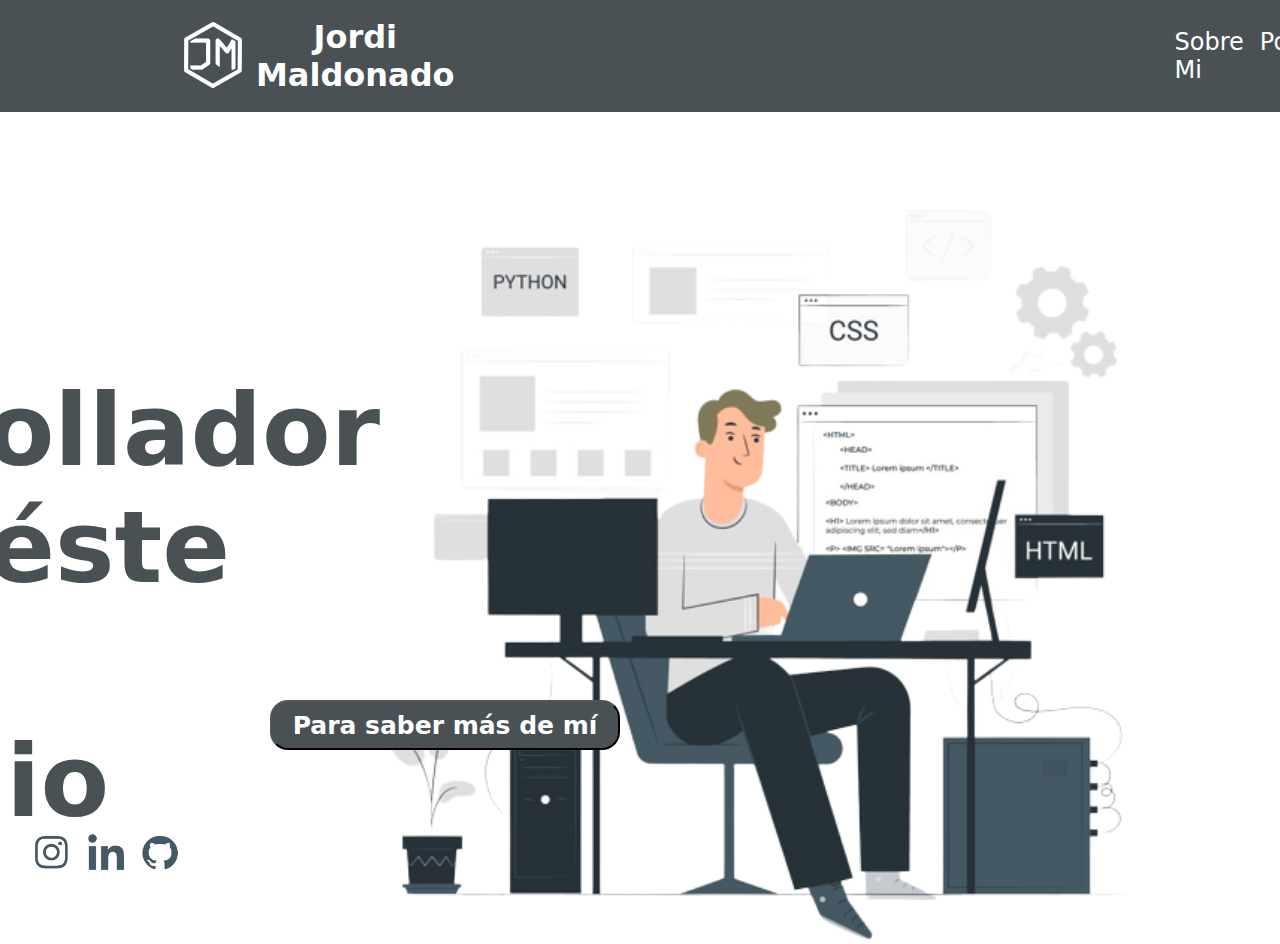
<file: index.html>
<!DOCTYPE html>
<html lang="en">
<head>
    <meta charset="UTF-8">
    <meta name="viewport" content="width=device-width, initial-scale=1.0">
    <title>Mi Portfolio</title>
    <link rel="stylesheet" href="/assets/styles/style.css">
    <link rel="icon" sizes="64x64" href="./assets/img/logo.png">
    <link rel="stylesheet" href="https://cdn.jsdelivr.net/npm/bootstrap-icons@1.11.1/font/bootstrap-icons.css">
</head>
<body>

    <!-- Logo y menu de navegación-->
    
    <header>
        <img class="logo-principal" src="./assets/img/logo.png" alt="Logo"><h1 class="titulo" href="./index.html">Jordi Maldonado</h1>
        <button id="abrir" class="abrir-menu"><i class="bi bi-list"></i></button>
        <nav class="nav" id="nav">
            <button id="cerrar" class="cerrar-menu"><i class="bi bi-x-octagon"></i>
            </button>
            <ul class="nav-list">
                <li><a href="./pages/sobremi.html">Sobre Mi</a></li>
                <li><a href="./pages/portfolio.html">Portfolio</a></li>
                <li><a href="./pages/tecnologias.html">Tecnologias</a></li>
                <li><a href="./pages/contacto.html">Contacto</a></li>   
            </ul>
        </nav>
    </header>

    <div class="container">
        <div class="fondo">
            <img class="img" src="./assets/img/imagen1.png" alt="ilustration">
        </div>
        <div class="text">
            <p class="text1">Bienvenidos,</p>
            <p class="text2">Soy desarrollador<br>web y éste es mi<br>Portfolio</p>
        </div>
        
        <a href="./assets/docs/Jordi Maldonado CV.pdf" ><button class="cv"> Para saber más de mí </button></a>

    </div>



    <section class="contactos">
        <div class="icons-contact">
            <a class="icons-contact" href="https://instagram.com/_jordi.ma_?igshid=OGQ5ZDc2ODk2ZA==" target="_blank"><img src="./assets/img/imagen2.png" alt="instagram" ></a>
            <a class="icons-contact" href="https://www.linkedin.com/in/jordi-michel-maldonado-aquino-a18a28163/" target="_blank"><img src="./assets/img/imagen3.png" alt="linkedin" ></a>
            <a class="icons-contact" href="https://github.com/JordiMalAq" target="_blank"><img src="./assets/img/imagen4.png" alt="github" ></a>
        </div>
    </section>

    <script src="script.js"></script>
    
</body> 
</html>
</file>
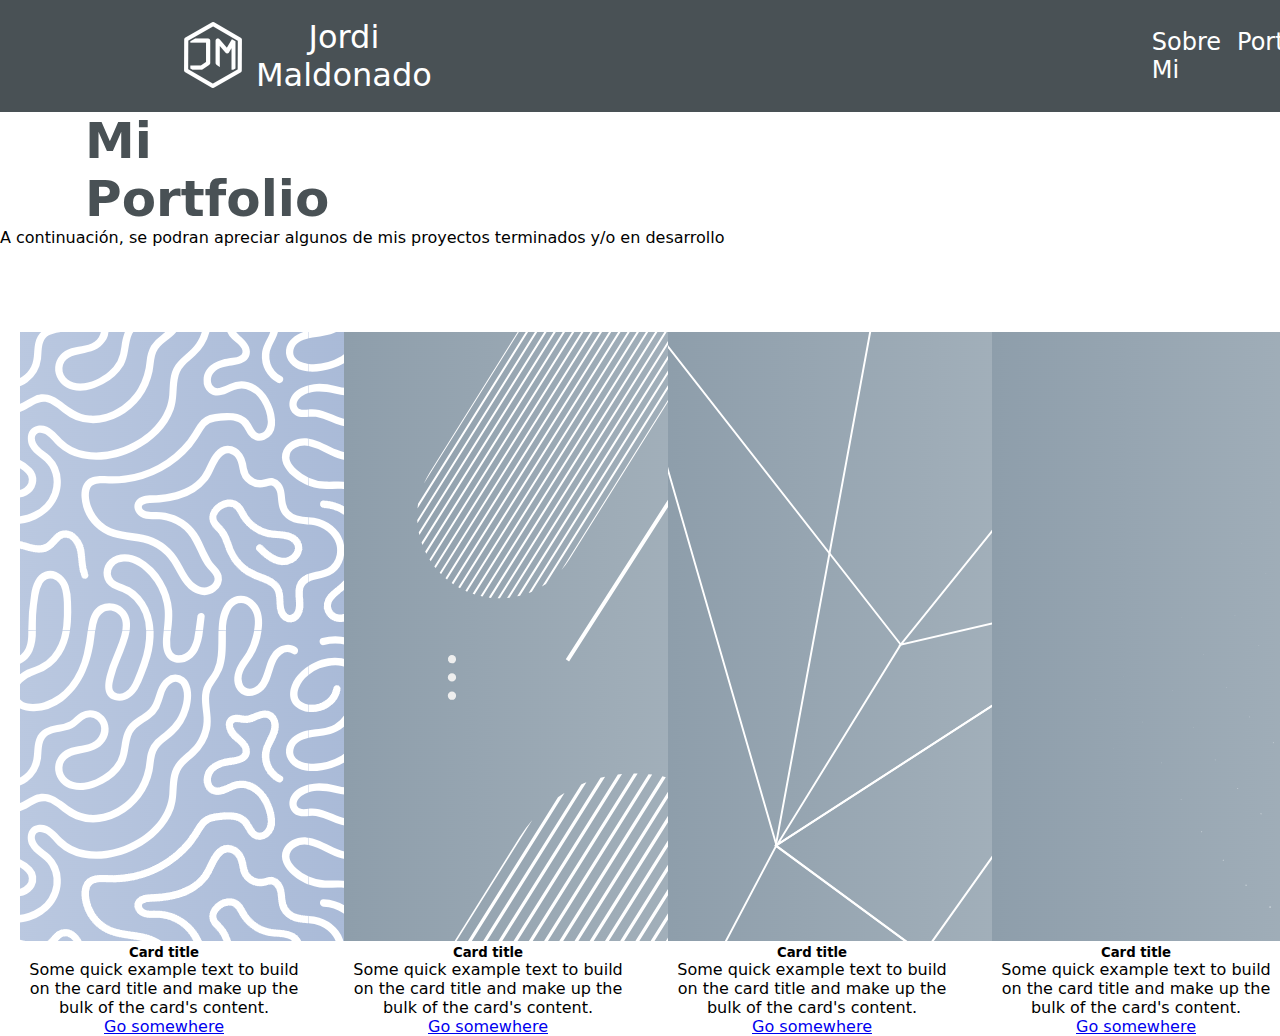
<file: pages/portfolio.html>
<!DOCTYPE html>
<html lang="en">

<head>
    <meta charset="UTF-8">
    <meta name="viewport" content="width=device-width, initial-scale=1.0">
    <title>Portfolio</title>
    <link rel="stylesheet" href="../assets/styles/style.css">
    <link rel="icon" sizes="64x64" href="../assets/img/logo.png">
    <link rel="stylesheet" href="https://cdn.jsdelivr.net/npm/bootstrap-icons@1.11.1/font/bootstrap-icons.css">
    <link href="https://cdn.jsdelivr.net/npm/bootstrap@5.3.2/dist/css/bootstrap.min.css" rel="stylesheet"
        integrity="sha384-T3c6CoIi6uLrA9TneNEoa7RxnatzjcDSCmG1MXxSR1GAsXEV/Dwwykc2MPK8M2HN" crossorigin="anonymous">
</head>

<body>
    <header>
        <img class="logo-principal" src="../assets/img/logo.png" alt="Logo"><a class="titulo" href="../index.html">Jordi
            Maldonado</a>
        <button id="abrir" class="abrir-menu"><i class="bi bi-list"></i></button>
        <nav class="nav" id="nav">
            <button id="cerrar" class="cerrar-menu"><i class="bi bi-x-octagon"></i></button>
            <ul class="nav-list">
                <li><a href="../pages/sobremi.html">Sobre Mi</a></li>
                <li><a href="../pages/portfolio.html">Portfolio</a></li>
                <li><a href="../pages/tecnologias.html">Tecnologias</a></li>
                <li><a href="../pages/contacto.html">Contacto</a></li>
            </ul>
        </nav>
    </header>

    <div class="text-portfolio">
        <p class="text-portfolio1">Mi<br>Portfolio</p>
        <p class="text-portfolio2">
            A continuación, se podran apreciar algunos de mis proyectos terminados y/o en desarrollo
        </p>
    </div>

    <div class="container d-flex justify-content-around mb-5"> 
        <div class="card" style="width: 18rem;">
            <img src="../assets/img/fondo1.png" class="card-img-top" alt="...">
            <div class="card-body">
                <h5 class="card-title">Card title</h5>
                <p class="card-text">Some quick example text to build on the card title and make up the bulk of the card's
                    content.</p>
                <a href="#" class="btn btn-primary">Go somewhere</a>
            </div>
        </div>
        <div class="card" style="width: 18rem;">
            <img src="../assets/img/fondo2.png" class="card-img-top" alt="...">
            <div class="card-body">
                <h5 class="card-title">Card title</h5>
                <p class="card-text">Some quick example text to build on the card title and make up the bulk of the card's
                    content.</p>
                <a href="#" class="btn btn-primary">Go somewhere</a>
            </div>
        </div>
        <div class="card" style="width: 18rem;">
            <img src="../assets/img/fondo4.png" class="card-img-top" alt="...">
            <div class="card-body">
                <h5 class="card-title">Card title</h5>
                <p class="card-text">Some quick example text to build on the card title and make up the bulk of the card's
                    content.</p>
                <a href="#" class="btn btn-primary">Go somewhere</a>
            </div>
        </div>
        <div class="card" style="width: 18rem;">
            <img src="../assets/img/fondo6.png" class="card-img-top" alt="...">
            <div class="card-body">
                <h5 class="card-title">Card title</h5>
                <p class="card-text">Some quick example text to build on the card title and make up the bulk of the card's
                    content.</p>
                <a href="#" class="btn btn-primary">Go somewhere</a>
            </div>
        </div>
    </div>
    

    <!-- <div class="proyects">
        <div class="cards">
            <div class="card">               
                <img src="../assets/img/fondo1.png" class="preview" alt="...">
                <h5 class="card-title">Card title</h5>
                <p> Lorem ipsum dolor sit amet consectetur </p>
                <a href="" class="btn btn-primary">Go somewhere</a>               
            </div>
            <div class="card">               
                <img src="../assets/img/fondo1.png" class="preview" alt="...">
                <h5 class="card-title">Card title</h5>
                <p> Lorem ipsum dolor sit amet consectetur </p>
                <a href="" class="btn btn-primary">Go somewhere</a>               
            </div>
            <div class="card">               
                <img src="../assets/img/fondo1.png" class="preview" alt="...">
                <h5 class="card-title">Card title</h5>
                <p> Lorem ipsum dolor sit amet consectetur </p>
                <a href="" class="btn btn-primary">Go somewhere</a>               
            </div>
        </div>
        <div class="cards">
            <div class="card">               
                <img src="../assets/img/fondo1.png" class="preview" alt="...">
                <h5 class="card-title">Card title</h5>
                <p> Lorem ipsum dolor sit amet consectetur </p>
                <a href="" class="btn btn-primary">Go somewhere</a>               
            </div>
            <div class="card">               
                <img src="../assets/img/fondo1.png" class="preview" alt="...">
                <h5 class="card-title">Card title</h5>
                <p> Lorem ipsum dolor sit amet consectetur </p>
                <a href="" class="btn btn-primary">Go somewhere</a>               
            </div>
            <div class="card">               
                <img src="../assets/img/fondo1.png" class="preview" alt="...">
                <h5 class="card-title">Card title</h5>
                <p> Lorem ipsum dolor sit amet consectetur </p>
                <a href="" class="btn btn-primary">Go somewhere</a>               
            </div>
        </div>
    </div> -->

    <script src="../script.js"></script>
    <script src="https://cdn.jsdelivr.net/npm/bootstrap@5.3.2/dist/js/bootstrap.bundle.min.js"
        integrity="sha384-C6RzsynM9kWDrMNeT87bh95OGNyZPhcTNXj1NW7RuBCsyN/o0jlpcV8Qyq46cDfL" crossorigin="anonymous">
        </script>

</body>

</html>
</file>
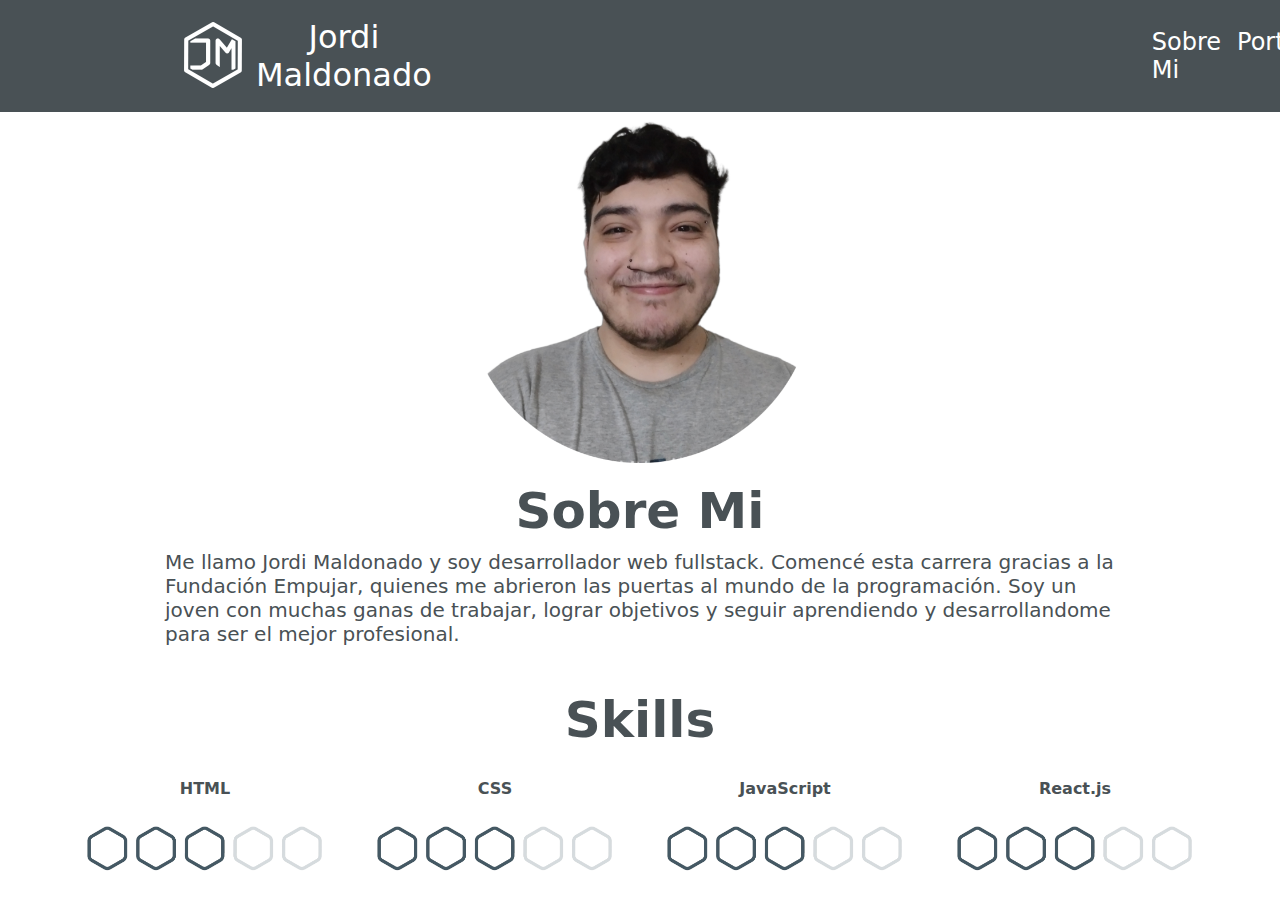
<file: pages/sobremi.html>
<!DOCTYPE html>
<html lang="en">
<head>
    <meta charset="UTF-8">
    <meta name="viewport" content="width=device-width, initial-scale=1.0">
    <title>Sobre Mi</title>
    <link rel="stylesheet" href="../assets/styles/style.css">
    <link rel="icon" sizes="64x64" href="../assets/img/logo.png">
    <link rel="stylesheet" href="https://cdn.jsdelivr.net/npm/bootstrap-icons@1.11.1/font/bootstrap-icons.css">
    <link rel="stylesheet" href="https://cdn.jsdelivr.net/npm/bootstrap@5.0.2/dist/css/bootstrap.min.css" rel="stylesheet" integrity="sha384-EVSTQN3/azprG1Anm3QDgpJLIm9Nao0Yz1ztcQTwFspd3yD65VohhpuuCOmLASjC" crossorigin="anonymous">
</head>
</head>
<body>
    <header>
        <img class="logo-principal" src="../assets/img/logo.png" alt="Logo"><a class="titulo" href="../index.html">Jordi Maldonado</a>
        <button id="abrir" class="abrir-menu"><i class="bi bi-list"></i></button>
        <nav class="nav" id="nav">
            <button id="cerrar" class="cerrar-menu"><i class="bi bi-x-octagon"></i></button>
            <ul class="nav-list">
                <li><a href="../pages/sobremi.html">Sobre Mi</a></li>
                <li><a href="../pages/portfolio.html">Portfolio</a></li>
                <li><a href="../pages/tecnologias.html">Tecnologias</a></li>
                <li><a href="../pages/contacto.html">Contacto</a></li>   
            </ul>
        </nav>
    </header>

    <section class="sobre-mi">
        <div>
            <img class="perfil" src="../assets/img/profile-pic.png">
        </div>
        <div class="text-description">
            <p class="text-description1">Sobre Mi</p>
            <p class="text-description2">
                Me llamo Jordi Maldonado y soy desarrollador web fullstack. Comencé esta carrera gracias a la Fundación Empujar, 
                quienes me abrieron las puertas al mundo de la programación. Soy un joven con muchas ganas de trabajar, 
                lograr objetivos y seguir aprendiendo y desarrollandome para ser el mejor profesional.
            </p>
        </div>

        <h2>Skills</h2>

        <div class="skills">

            <div class="tipo-skills">
                <p>HTML</p>
                <img class="level-skills" src="../assets/img/levels.png" alt="level.png">
            </div><div class="tipo-skills">
                <p>CSS</p>
                <img class="level-skills" src="../assets/img/levels.png" alt="level.png">
            </div>
            <div class="tipo-skills">
                <p>JavaScript</p>
                <img class="level-skills" src="../assets/img/levels.png" alt="level.png">
            </div>
            <div class="tipo-skills">
                <p>React.js</p>
                <img class="level-skills" src="../assets/img/levels.png" alt="level.png">
            </div>
            
        </div>
    </section>

    <script src="../script.js"></script>

</body>
</html>
</file>
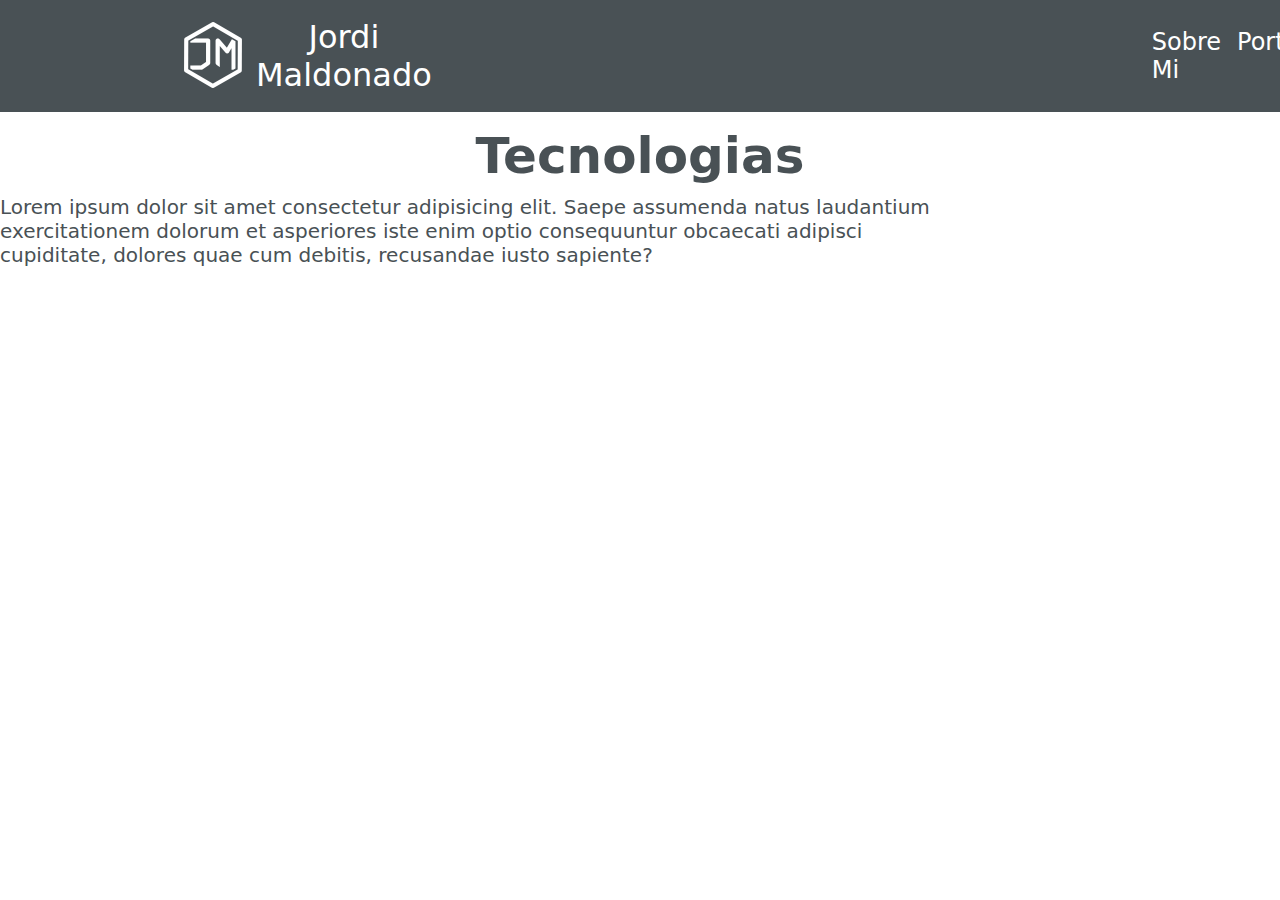
<file: pages/tecnologias.html>
<!DOCTYPE html>
<html lang="en">
<head>
    <meta charset="UTF-8">
    <meta name="viewport" content="width=device-width, initial-scale=1.0">
    <title>Tecnologias</title>
    <link rel="stylesheet" href="../assets/styles/style.css">
    <link rel="icon" sizes="64x64" href="../assets/img/logo.png">
    <link rel="stylesheet" href="https://cdn.jsdelivr.net/npm/bootstrap-icons@1.11.1/font/bootstrap-icons.css">
    <link href="https://cdn.jsdelivr.net/npm/bootstrap@5.0.2/dist/css/bootstrap.min.css" rel="stylesheet" integrity="sha384-EVSTQN3/azprG1Anm3QDgpJLIm9Nao0Yz1ztcQTwFspd3yD65VohhpuuCOmLASjC" crossorigin="anonymous">
</head>
<body>
    <header>
        <img class="logo-principal" src="../assets/img/logo.png" alt="Logo"><a class="titulo" href="../index.html">Jordi Maldonado</a>
        <button id="abrir" class="abrir-menu"><i class="bi bi-list"></i></button>
        <nav class="nav" id="nav">
            <button id="cerrar" class="cerrar-menu"><i class="bi bi-x-octagon"></i></button>
            <ul class="nav-list">
                <li><a href="../pages/sobremi.html">Sobre Mi</a></li>
                <li><a href="../pages/portfolio.html">Portfolio</a></li>
                <li><a href="../pages/tecnologias.html">Tecnologias</a></li>
                <li><a href="../pages/contacto.html">Contacto</a></li>   
            </ul>
        </nav>
    </header>

    <section class="tecnologias">
        <div class="text-description">
            <p class="text-description1">Tecnologias</p>
            <p class="text-description2">
                Lorem ipsum dolor sit amet consectetur adipisicing elit. Saepe assumenda natus laudantium exercitationem dolorum et asperiores iste enim optio consequuntur obcaecati adipisci cupiditate, dolores quae cum debitis, recusandae iusto sapiente?
            </p>
        </div>
    </section>

    <script src="../script.js"></script>


</body>
</html>
</file>
<file: assets/styles/style.css>
* {
    margin: 0;
    padding: 0;
    box-sizing: border-box;
    font-family:system-ui, -apple-system, BlinkMacSystemFont, 'Segoe UI', Roboto, Oxygen, Ubuntu, Cantarell, 'Open Sans', 'Helvetica Neue', sans-serif ;
}

/* ------ nav ----- */

header {
    display: flex;
    justify-content: space-between;
    align-items: center;
    padding: 1rem;
    background-color: rgb(73, 81, 85);
}

.logo-principal {
    max-width: 5rem;
    margin-left: 10rem;
}

.titulo {
    color: white;
    font-size: 2rem;
    text-align: center;
    margin-right: 45rem;
    cursor: pointer;
    text-decoration: none;
}

.titulo:hover {
    color: pink;
}

.nav-list {
    display: flex;
    list-style-type: none;
    gap: 1rem;
    font-size: 1.5rem;
    margin-right: 10rem;
}

.nav-list li a {
    text-decoration: none;
    color: white;
}

.nav-list :hover {
    color: pink;
}

.abrir-menu,
.cerrar-menu {
    display: none;
    border: 0;
    font-size: 2rem;
    background-color: transparent;    
    cursor: pointer;
}


/* ----- fondo y texto ----- */

.container {
    display: flex;
    flex-direction: row-reverse;
    justify-content: space-between;
    margin-top: 85px;
}

.img {
    width: 750px;
    margin-right: 150px;
}
.text1 {
    font-size: 50px;
    color: rgb(73, 81, 85);
    margin-left: 95px;

}

.text2 {
    font-size: 100px;
    color: rgb(73, 81, 85);
    margin-left: 85px;
    font-weight: 650;
}

/*-----iconos de contacto-----*/

.contactos {
    display: flex;
    flex-direction: row;
    justify-content: space-between;
    position: absolute;
    bottom: 25px;
    left: 25px;
}

.icons-contact {
    color: white;
    display: flex;
    height: 45px;
    text-align: center;
}

.cv {
    background-color: rgb(73, 81, 85);
    color: white;
    font-size: 25px;
    font-weight: 600;
    width: 350px;
    height: 50px;
    position: absolute;
    bottom: 150px;
    left: 195px;
    margin-left: 75px;
    border-radius: 18px;
    cursor: pointer;
}

button :hover {
    color: pink;
}

/*--------------------------------------------------------------------------------------------------------------------  */

/*----- foto + sobre mi -------*/

.sobre-mi {
    display: flex;
    flex-direction: column;
    margin-top: 0.5px;
    align-items: center;
    justify-content: space-between;
}

.perfil {
    width: 350px;
}

.text-description1{
    font-size: 50px;
    color: rgb(73, 81, 85);
    text-align: center;
    font-weight: 650;
    margin-top: 15px;
}

.text-description2{
    font-size: 20px;
    color: rgb(73, 81, 85);
    font-weight: 450;
    margin-top: 10px;
    max-width: 950px;
}

h2 {
    font-size: 50px;
    color: rgb(73, 81, 85);
    font-weight: 650;
    margin-top: 45px;
}

.skills {
    display: flex;
    flex-direction: row;
    margin-top: 30px;
}

.level-skills {
    width: 250px;
    margin: 20px;
}

.tipo-skills {
    color: rgb(73, 81, 85);
    font-weight: 650;
    text-align: center;
}

/*------------------------------------------------------------------------------------------------ */

.text-portfolio1 {
    font-size: 50px;
    color: rgb(73, 81, 85);
    margin-left: 85px;
    font-weight: 650;;
}

.text-portfolio2 {
    
}

.proyects {
    display: flex;
    flex-direction: column;
    margin-top: 40px;
    justify-content: space-between;
    align-items: center;
}

.cards {
    display: flex;
    flex-direction: row;
    margin-top: 20px;
}

.card {
    text-align: center;
    margin-left: 20px;
    width: 300px;
    height: 250px;
    background-color: aliceblue;
    border-radius: 20px;
    box-shadow: 6px 11px 5px -3px rgba(0,0,0,0.09);
}

.preview {
    width: 200px;
}

/*------ Querys -----*/

@media (max-width:1200px) {
    .abrir-menu,
    .cerrar-menu {
        display: block;
    }

    .logo-principal {
        max-width: 5rem;
        margin-left: 15px;
    }

    .titulo {
        color: white;
        font-size: 2rem;
        text-align: center;
        padding: 1rem;
        margin-right: 20px;
    }

    .nav{
        opacity: 0;
        visibility: hidden;
        display: flex;
        flex-direction: column;
        align-items: end;
        text-align: justify;
        gap: 1rem;
        position: absolute;
        top: 0;
        right: 0;
        bottom: 1rem;
        padding: 1rem;
        background-color: rgb(73, 81, 85);
    }

    .abrir-menu{
        color: white;
    }

    .cerrar-menu {
        color: white;
    }

    nav.visible {
        opacity: 1;
        visibility: visible;
    }

    .nav-list{
        flex-direction: column;
        align-items: end;
    }

    /*----- cuerpo -----*/

    .container {
        display: flex;
        flex-direction: column;
        justify-content: space-between;
        margin-top: 5px;
        align-items: center;
    }
    
    .img {
        width: 350px;
        margin-right: 25px;
        margin-top: 0.5px;
    }
    .text1 {
        font-size: 15px;
        color: rgb(73, 81, 85);
        margin-left: 45px;
        margin-top: 5px;
    
    }
    
    .text2 {
        font-size: 20px;
        color: rgb(73, 81, 85);
        margin-left: 0.5px;
        font-weight: 650;
    }

    /*----- contactos -----*/

    .contactos {
        display: flex;
        flex-direction: row;
        justify-content: space-between;
        position: absolute;
        bottom: 5px;
        left: 5px;
    }
    
    .icons-contact {
        color: white;
        display: flex;
        height: 35px;
        text-align: center;
    }
    
    .cv {
        background-color: rgb(73, 81, 85);
        color: white;
        font-size: 15px;
        font-weight: 600;
        width: 175px;
        height: 50px;
        position: absolute;
        bottom: 5px;
        left: 110px;
        margin-left: 200px;
        border-radius: 18px;
        cursor: pointer;
    }
    
}
</file>
